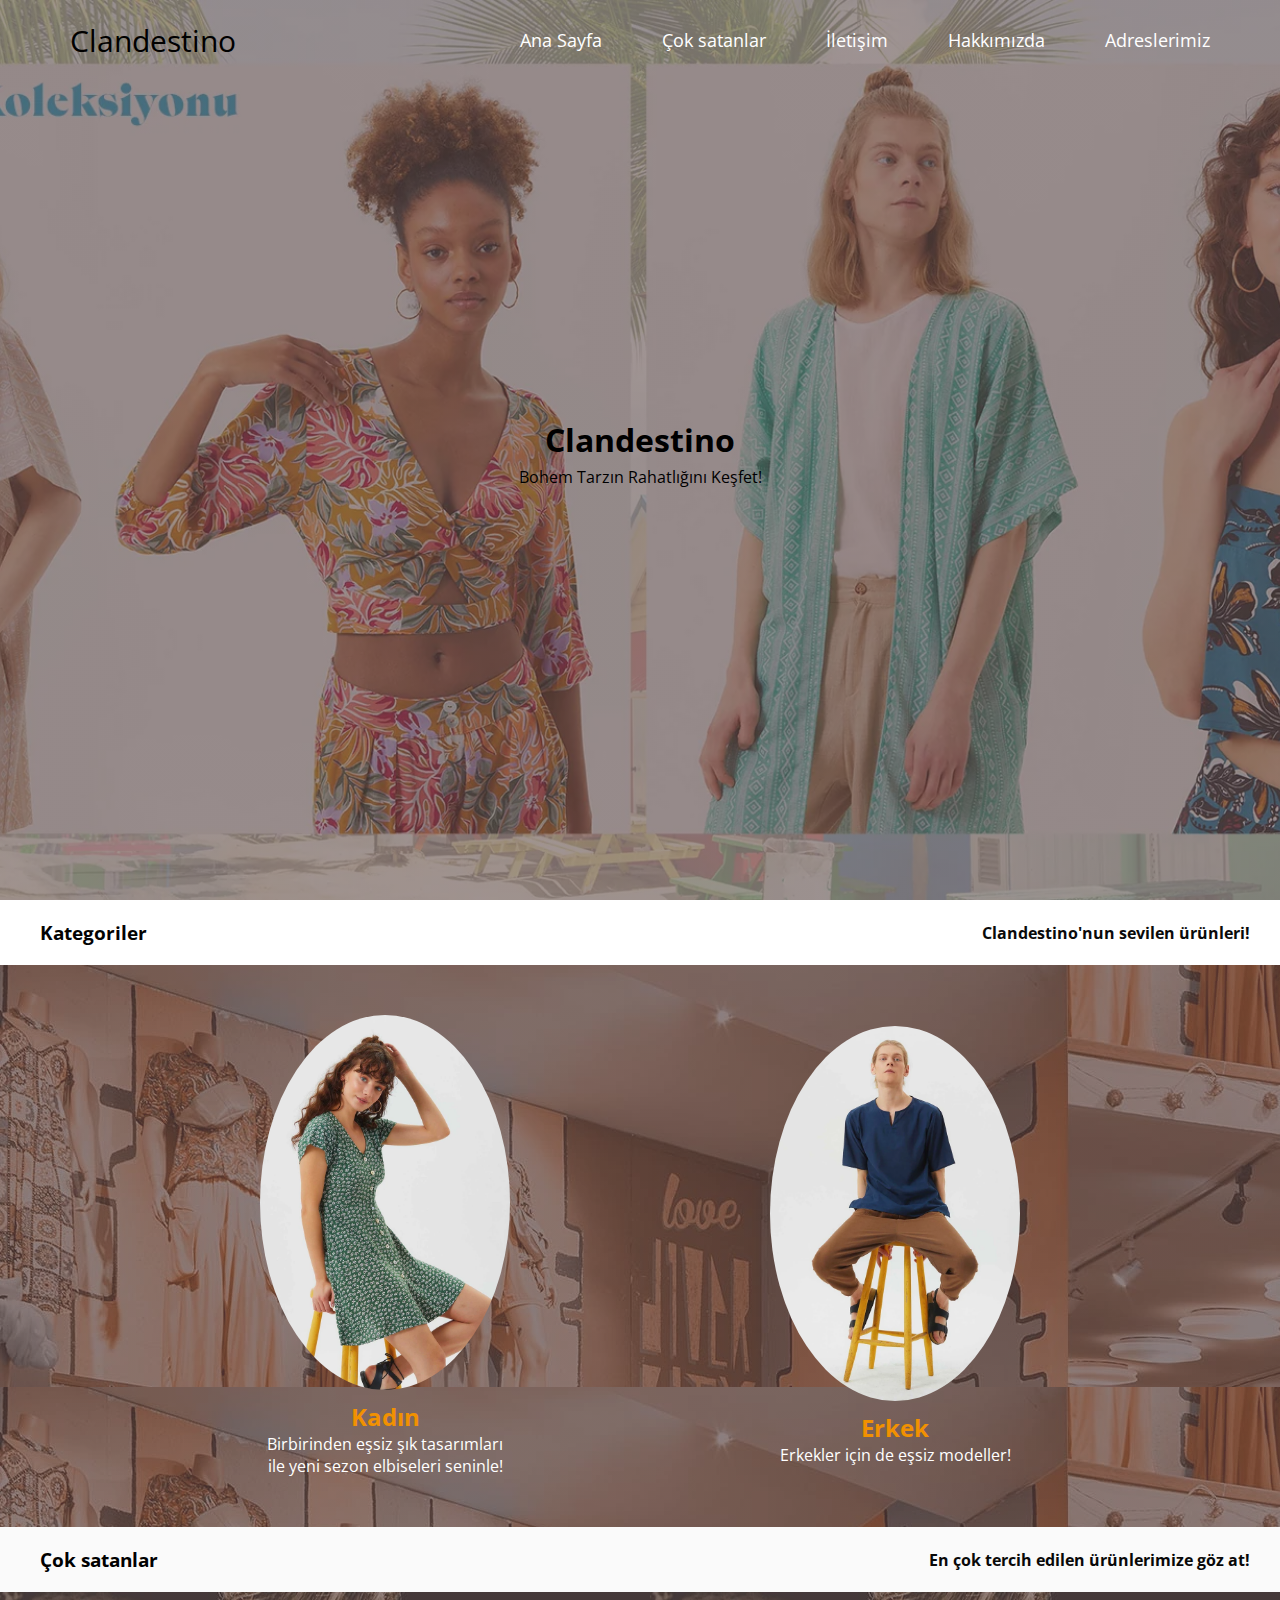
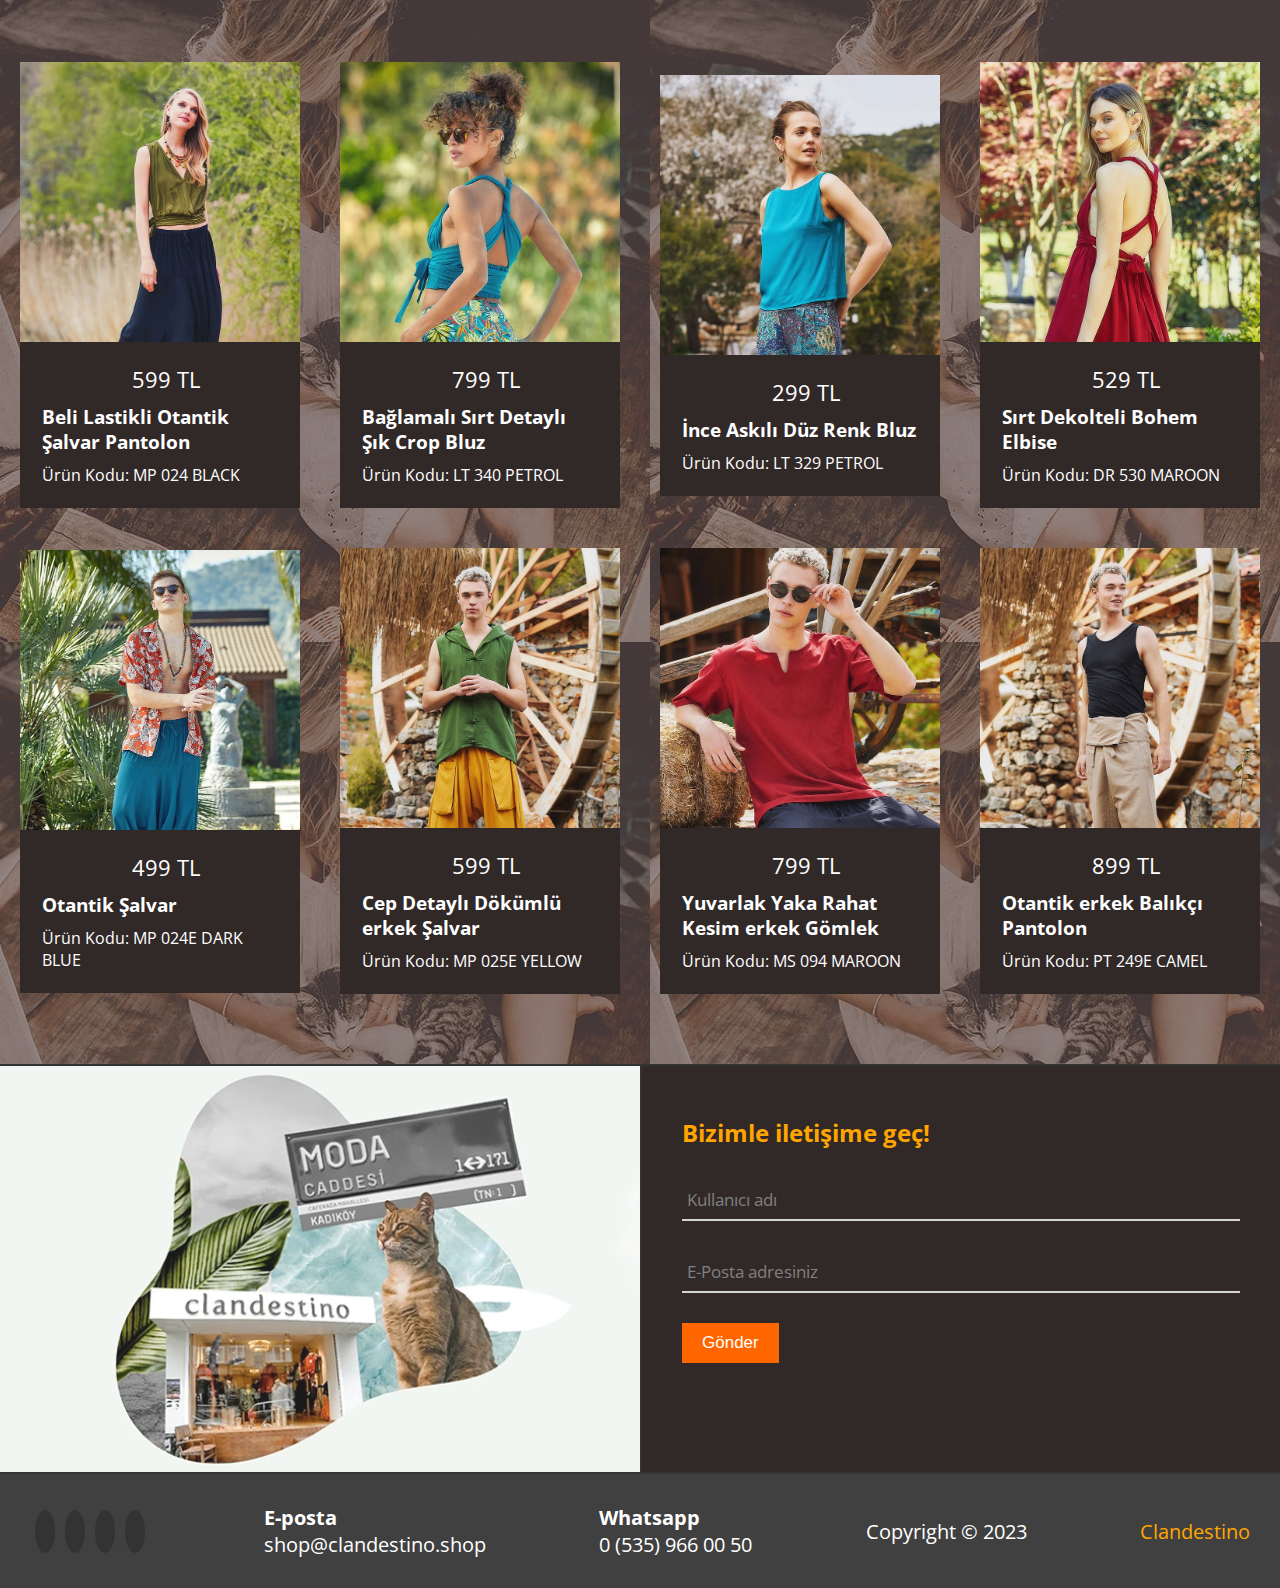
<file: index.html>
<!DOCTYPE html>
<html lang="en">

<head>
    <meta charset="UTF-8">
    <meta http-equiv="X-UA-Compatible" content="IE=edge">
    <meta name="viewport" content="width=device-width, initial-scale=1.0">
    <link rel="stylesheet" href="style.css">
    <link rel="stylesheet" href="https://cdnjs.cloudflare.com/ajax/libs/font-awesome/6.2.1/css/all.min.css"
        integrity="sha512-MV7K8+y+gLIBoVD59lQIYicR65iaqukzvf/nwasF0nqhPay5w/9lJmVM2hMDcnK1OnMGCdVK+iQrJ7lzPJQd1w=="
        crossorigin="anonymous" referrerpolicy="no-referrer" />
    <title>Clandestino</title>
</head>

<body>

    <header>
        <div class="logo">
            <a href="#"><span>Clandestino</span></a>
        </div>

        <nav  class="navbar"> 
            <ul>
                <li><a href="#">Ana Sayfa</a></li>
                <li><a href="#shop">Çok satanlar</a></li>
                <li><a href="#contact">İletişim</a></li>
                <li><a href="hakkimizda.html">Hakkımızda</a></li>
                <li><a href="adresler.html">Adreslerimiz</a></li>

            </ul>
        </nav>
    </header>

    <div class="content">
        <h2>Clandestino</h2>
        <p>Bohem Tarzın Rahatlığını Keşfet!</p>
    </div>

    <div class="menu" id="menu">
        <div class="menu-header">
            <h3>Kategoriler</h3>
            <h4>Clandestino'nun sevilen ürünleri!</h4>
        </div>
        <div class="menu-content">
            <div class="elbise">
                <div class="elbise-image">
                    <a href="kadin.html"><img src="img/elbise.webp" alt=""></a>
                </div>
                <div class="elbise-body">
                    <a href="kadin.html"><h2>Kadın</h2></a>
                    <label>Birbirinden eşsiz şık tasarımları ile yeni sezon elbiseleri seninle!</label>
                </div>
            </div>
            <div class="erkek">
                <div class="erkek-image">
                    <a href="erkek.html"><img src="img/foto9.png" alt=""></a>
                </div>
                <div class="erkek-body">
                    <a href="erkek.html"><h2>Erkek</h2></a>
                    <label>Erkekler için de eşsiz modeller!</label>
                </div>
            </div>
        </div>
    </div>


    <div class="shop" id="shop">
        <div class="shop-header">
            <h3>Çok satanlar</h3>
            <h4>En çok tercih edilen ürünlerimize göz at!</h4>
        </div>
        <div class="shop-box">
            <div class="item-1">
                <div class="card">
                    <div class="card-image">
                        <a href="MP024BLACK.html"><img src="img/foto1.png"></a>
                    </div>
                    <div class="card-body">
                        <i class="fa-solid fa-star"></i>
                        <i class="fa-solid fa-star"></i>
                        <i class="fa-solid fa-star"></i>
                        <i class="fa-solid fa-star"></i>
                        <i class="fa-solid fa-star-half"></i>
                        <label class="cash">599 TL</label>
                        <h3>Beli Lastikli Otantik Şalvar Pantolon</h3>
                        <label>Ürün Kodu: MP 024 BLACK</label>
                    </div>
                </div>
            </div>
            <div class="item-2">
                <div class="card">
                    <div class="card-image">
                        <a href="LT340PETROL.html"><img src="img/foto2.png"></a>
                    </div>
                    <div class="card-body">
                        <i class="fa-solid fa-star"></i>
                        <i class="fa-solid fa-star"></i>
                        <i class="fa-solid fa-star"></i>
                        <i class="fa-solid fa-star"></i>
                        <i class="fa-solid fa-star"></i>
                        <label class="cash">799 TL</label>
                        <h3>Bağlamalı Sırt Detaylı Şık Crop Bluz</h3>
                        <label>Ürün Kodu: LT 340 PETROL</label>
                    </div>
                </div>
            </div>
            <div class="item-3">
                <div class="card">
                    <div class="card-image">
                        <a href="LT329PETROL.html"><img src="img/foto3.png"></a>
                    </div>
                    <div class="card-body">
                        <i class="fa-solid fa-star"></i>
                        <i class="fa-solid fa-star"></i>
                        <i class="fa-solid fa-star"></i>
                        <i class="fa-solid fa-star"></i>
                        <i class="fa-solid fa-star-half"></i>
                        <label class="cash">299 TL</label>
                        <h3>İnce Askılı Düz Renk Bluz</h3>
                        <label>Ürün Kodu: LT 329 PETROL</label>
                    </div>
                </div>
            </div>
            <div class="item-4">
                <div class="card">
                    <div class="card-image">
                        <a href="DR530MAROON.html"><img src="img/foto4.png"></a>
                    </div>
                    <div class="card-body">
                        <i class="fa-solid fa-star"></i>
                        <i class="fa-solid fa-star"></i>
                        <i class="fa-solid fa-star"></i>
                        <i class="fa-solid fa-star"></i>
                        <i class="fa-solid fa-star"></i>
                        <label class="cash">529 TL</label>
                        <h3>Sırt Dekolteli Bohem Elbise</h3>
                        <label>Ürün Kodu: DR 530 MAROON</label>
                    </div>
                </div>
            </div>
            <div class="item-5">
                <div class="card">
                    <div class="card-image">
                        <a href="MP024EDB.html"><img src="img/foto5.png"></a>
                    </div>
                    <div class="card-body">
                        <i class="fa-solid fa-star"></i>
                        <i class="fa-solid fa-star"></i>
                        <i class="fa-solid fa-star"></i>
                        <i class="fa-solid fa-star"></i>
                        <i class="fa-solid fa-star-half"></i>
                        <label class="cash">499 TL</label>
                        <h3>Otantik Şalvar</h3>
                        <label>Ürün Kodu: MP 024E DARK BLUE</label>
                    </div>
                </div>
            </div>
            <div class="item-6">
                <div class="card">
                    <div class="card-image">
                        <a href="MP025EY.html"><img src="img/foto6.png"></a>
                    </div>
                    <div class="card-body">
                        <i class="fa-solid fa-star"></i>
                        <i class="fa-solid fa-star"></i>
                        <i class="fa-solid fa-star"></i>
                        <i class="fa-solid fa-star"></i>
                        <i class="fa-solid fa-star"></i>
                        <label class="cash">599 TL</label>
                        <h3>Cep Detaylı Dökümlü erkek Şalvar</h3>
                        <label>Ürün Kodu: MP 025E YELLOW</label>
                    </div>
                </div>
            </div>
            <div class="item-7">
                <div class="card">
                    <div class="card-image">
                        <a href="MS094MAROON.html"><img src="img/foto7.png"></a>
                    </div>
                    <div class="card-body">
                        <i class="fa-solid fa-star"></i>
                        <i class="fa-solid fa-star"></i>
                        <i class="fa-solid fa-star"></i>
                        <i class="fa-solid fa-star"></i>
                        <i class="fa-solid fa-star-half"></i>
                        <label class="cash">799 TL</label>
                        <h3>Yuvarlak Yaka Rahat Kesim erkek Gömlek</h3>
                        <label>Ürün Kodu: MS 094 MAROON</label>
                    </div>
                </div>
            </div>
            <div class="item-8">
                <div class="card">
                    <div class="card-image">
                        <a href="pt249cml.html"><img src="img/foto8.png"></a>
                    </div>
                    <div class="card-body">
                        <i class="fa-solid fa-star"></i>
                        <i class="fa-solid fa-star"></i>
                        <i class="fa-solid fa-star"></i>
                        <i class="fa-solid fa-star"></i>
                        <i class="fa-solid fa-star"></i>
                        <label class="cash">899 TL</label>
                        <h3>Otantik erkek Balıkçı Pantolon</h3>
                        <label>Ürün Kodu: PT 249E CAMEL</label>
                    </div>
                </div>
            </div>
        </div>
    </div>

    <div class="contact" id="contact">
        <div class="contact-box">
            <div class="contact-image">
                <img src="img/alttaraf.png">
            </div>
        </div>
        <div class="contact-box">
            <div class="contact-body">
                <form>
                    <h2>Bizimle iletişime geç!</h2>
                    <div class="form-content">
                        <input type="text" required>
                        <span></span>
                        <label>Kullanıcı adı</label>
                    </div>
                    <div class="form-content">
                        <input type="email" required>
                        <span></span>
                        <label>E-Posta adresiniz</label>
                    </div>
                    <button type="submit">Gönder</button>
                </form>
            </div>
        </div>
    </div>


    <div class="footer">
        <div class="footer-box">
            <div class="social-media">
                <a href="https://www.facebook.com/clandestinoistanbul"><i class="fa-brands fa-facebook"></i></a>
                <a href="https://www.instagram.com/clandestino_istanbul/"><i class="fa-brands fa-instagram"></i></a>
                <a href="https://tr.pinterest.com/clandestinoist/"><i class="fa-brands fa-pinterest"></i></a>
                <a href="https://www.youtube.com/@clandestinoistanbul5494"><i class="fa-brands fa-youtube"></i></a>
            </div>
            <div class="copyright">
                <h4>E-posta</h4>
               <p>shop@clandestino.shop</p>


            </div>
            <div class="copyright">
                <h4>Whatsapp</h4><i class="fa-brands fa-whatsapp"></i>
               <p>0 (535) 966 00 50</p>
            </div>
            <div class="copyright">
                <label>Copyright &copy; 2023</label>
            </div>
            <div class="brand">
                <label><span>Clandestino</span></label>
            </div>
        </div>
    </div>

</body>



</html>
</file>
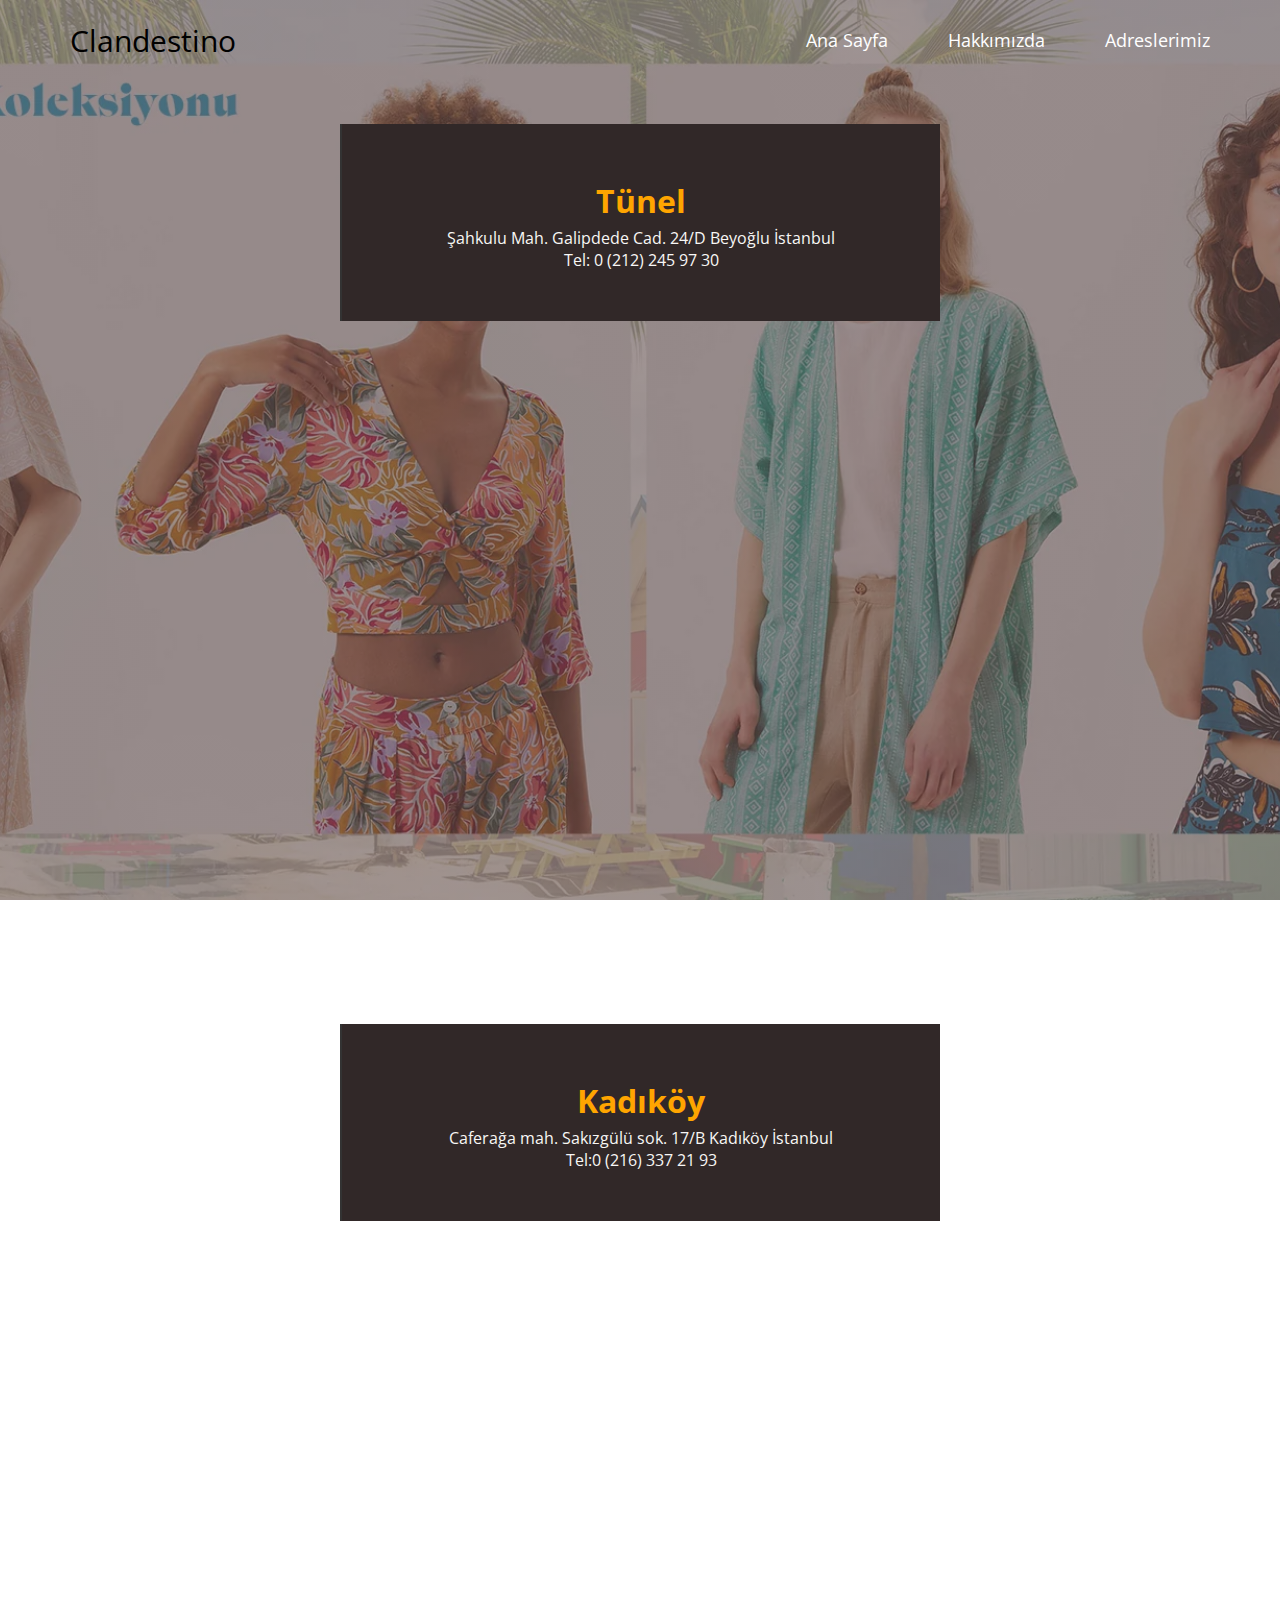
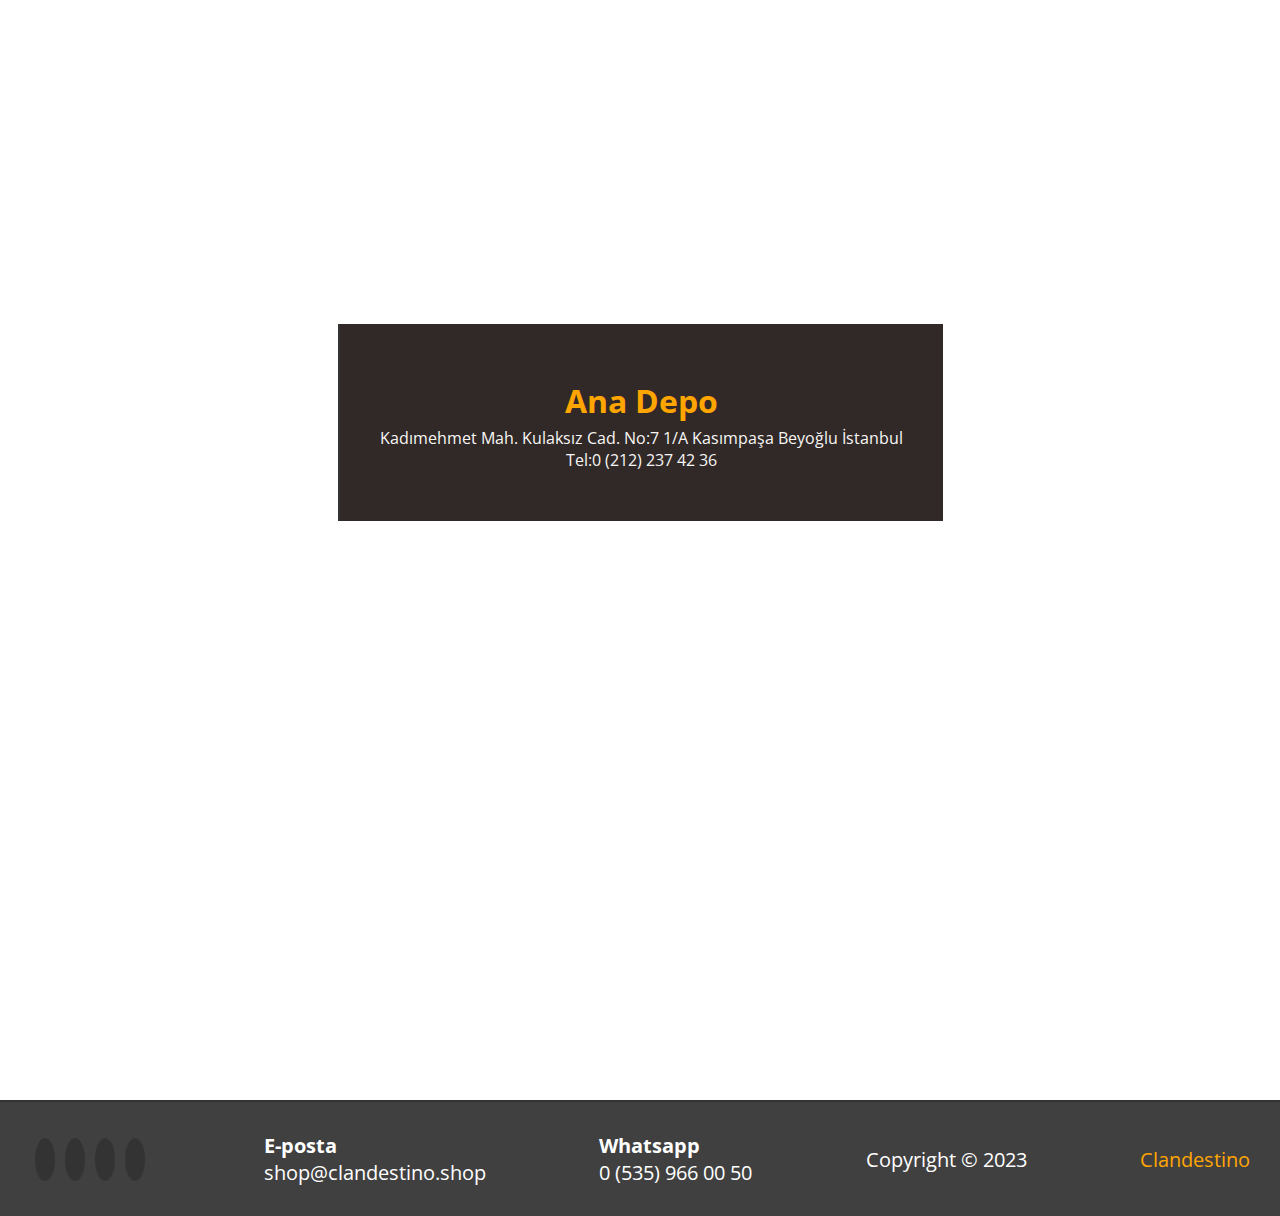
<file: adresler.html>
<!DOCTYPE html>
<html lang="en">

<head>
    <meta charset="UTF-8">
    <meta http-equiv="X-UA-Compatible" content="IE=edge">
    <meta name="viewport" content="width=device-width, initial-scale=1.0">
    <link rel="stylesheet" href="style.css">
    <link rel="stylesheet" href="https://cdnjs.cloudflare.com/ajax/libs/font-awesome/6.2.1/css/all.min.css"
        integrity="sha512-MV7K8+y+gLIBoVD59lQIYicR65iaqukzvf/nwasF0nqhPay5w/9lJmVM2hMDcnK1OnMGCdVK+iQrJ7lzPJQd1w=="
        crossorigin="anonymous" referrerpolicy="no-referrer" />
    <title>Clandestino</title>
</head>

<body>

    <header>
        <div class="logo">
            <a href="#"><span>Clandestino</span></a>
        </div>

        <nav  class="navbar"> 
            <ul>
                <li><a href="index.html">Ana Sayfa</a></li>
                <li><a href="hakkimizda.html">Hakkımızda</a></li>
                <li><a href="adresler.html">Adreslerimiz</a></li>
            </ul>
        </nav>
    </header>

    <div class="content"> 
        
        <div class="contact-box">
            <div class="contact-body">
                <form>
                    <h2>Tünel</h2>

                        <p>Şahkulu Mah. Galipdede Cad. 24/D Beyoğlu İstanbul</p>
                        <p>Tel: 0 (212) 245 97 30</p>
                    </div>
                </form>
                <iframe
          class="map"
          src="https://www.google.com/maps/embed?pb=!1m18!1m12!1m3!1d3009.899134806506!2d28.971699212140933!3d41.02746261812312!2m3!1f0!2f0!3f0!3m2!1i1024!2i768!4f13.1!3m3!1m2!1s0x14cab9e730d6aeb7%3A0x3f97ded55493ffbc!2sClandestino!5e0!3m2!1str!2str!4v1686087590408!5m2!1str!2str" width="600" height="450" style="border:0;" allowfullscreen="" loading="lazy" referrerpolicy="no-referrer-when-downgrade" width="400" height="300" style="border:0;" allowfullscreen="" loading="lazy" referrerpolicy="no-referrer-when-downgrade" width="600" height="450" style="border:0;" allowfullscreen="" loading="lazy" referrerpolicy="no-referrer-when-downgrade"
          loading="lazy"
          referrerpolicy="no-referrer-when-downgrade"
        ></iframe>
            </div>
        </div>
    </div>

    <div class="content"> 
        
        <div class="contact-box">
            <div class="contact-body">
                <form>
                    <h2>Kadıköy</h2>

                        <p>Caferağa mah. Sakızgülü sok. 17/B Kadıköy İstanbul</p>
                        <p>Tel:0 (216) 337 21 93</p>
                    </div>
                </form>
                <iframe
          class="map"
          src="https://www.google.com/maps/embed?pb=!1m18!1m12!1m3!1d3011.718796358409!2d29.02384601213956!3d40.98763802057536!2m3!1f0!2f0!3f0!3m2!1i1024!2i768!4f13.1!3m3!1m2!1s0x14cab866f023f9bb%3A0x7fa0a0779fcbf5a1!2zQ2xhbmRlc3Rpbm8gS2FkxLFrw7Z5!5e0!3m2!1str!2str!4v1686083707128!5m2!1str!2str" width="600" height="450" style="border:0;" allowfullscreen="" loading="lazy" referrerpolicy="no-referrer-when-downgrade" width="400" height="300" style="border:0;" allowfullscreen="" loading="lazy" referrerpolicy="no-referrer-when-downgrade"
          loading="lazy"
          referrerpolicy="no-referrer-when-downgrade"
        ></iframe>
            </div>
        </div>
    </div>

    <div class="content"> 
        
        <div class="contact-box">
            <div class="contact-body">
                <form>
                    <h2>Ana Depo</h2>

                        <p>Kadımehmet Mah. Kulaksız Cad. No:7 1/A Kasımpaşa Beyoğlu İstanbul</p>
                        <p>Tel:0 (212) 237 42 36</p>
                    </div>
                </form>
                <iframe
          class="map"
          src="https://www.google.com/maps/embed?pb=!1m18!1m12!1m3!1d3009.573045997178!2d28.960715454928813!3d41.03459594415961!2m3!1f0!2f0!3f0!3m2!1i1024!2i768!4f13.1!3m3!1m2!1s0x14cab9e2a474b19f%3A0x54ca5949acd9ecc5!2zS2FkxLEgTWVobWV0LCBLdWxha3PEsXogQ2QuIE5vOjcsIDM0NDQwIEJleW_En2x1L8Swc3RhbmJ1bA!5e0!3m2!1str!2str!4v1686087731493!5m2!1str!2str" width="600" height="450" style="border:0;" allowfullscreen="" loading="lazy" referrerpolicy="no-referrer-when-downgrade" width="400" height="300" style="border:0;" allowfullscreen="" loading="lazy" referrerpolicy="no-referrer-when-downgrade" width="600" height="450" style="border:0;" allowfullscreen="" loading="lazy" referrerpolicy="no-referrer-when-downgrade"
          loading="lazy"
          referrerpolicy="no-referrer-when-downgrade"
        ></iframe>
            </div>
        </div>
    </div>
    
    

    <div class="footer">
        <div class="footer-box">
            <div class="social-media">
                <a href="https://www.facebook.com/clandestinoistanbul"><i class="fa-brands fa-facebook"></i></a>
                <a href="https://www.instagram.com/clandestino_istanbul/"><i class="fa-brands fa-instagram"></i></a>
                <a href="https://tr.pinterest.com/clandestinoist/"><i class="fa-brands fa-pinterest"></i></a>
                <a href="https://www.youtube.com/@clandestinoistanbul5494"><i class="fa-brands fa-youtube"></i></a>
            </div>
            <div class="copyright">
                <h4>E-posta</h4>
               <p>shop@clandestino.shop</p>


            </div>
            <div class="copyright">
                <h4>Whatsapp</h4><i class="fa-brands fa-whatsapp"></i>
               <p>0 (535) 966 00 50</p>
            </div>
            <div class="copyright">
                <label>Copyright &copy; 2023</label>
            </div>
            <div class="brand">
                <label><span>Clandestino</span></label>
            </div>
        </div>
    </div>


</html>
</file>
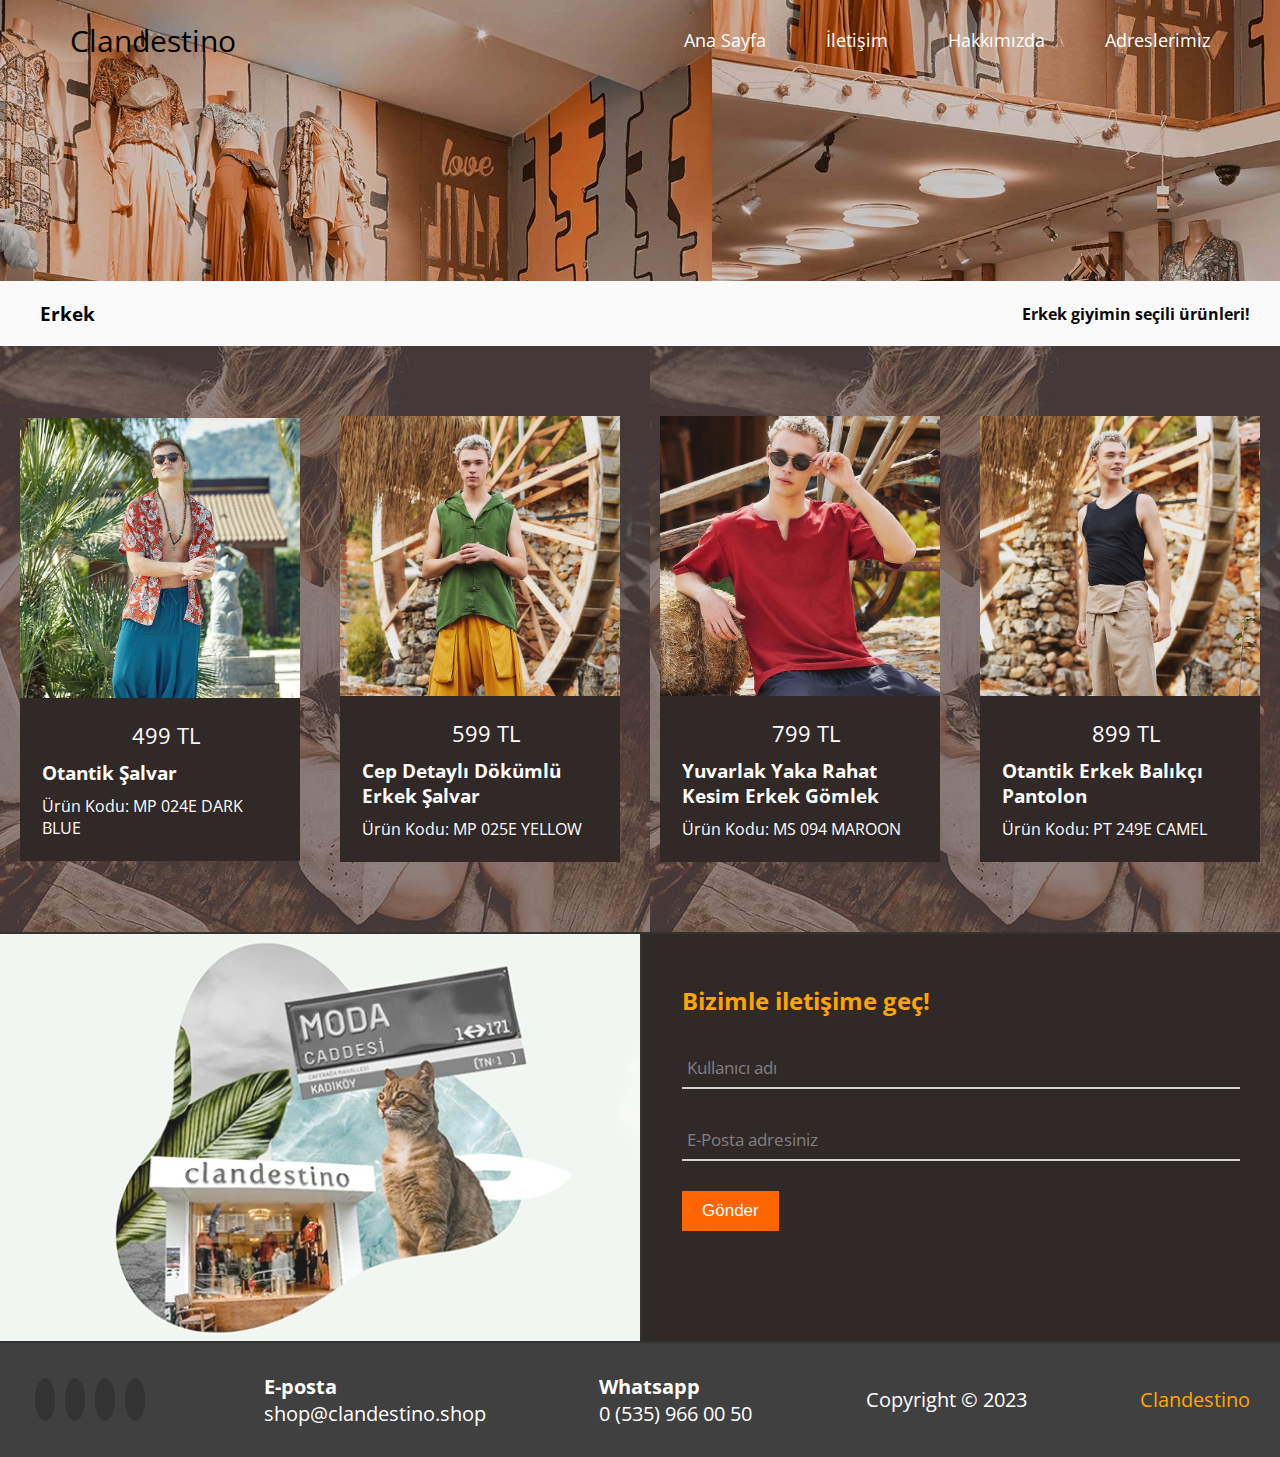
<file: erkek.html>
<!DOCTYPE html>
<html lang="en">

<head>
    <meta charset="UTF-8">
    <meta http-equiv="X-UA-Compatible" content="IE=edge">
    <meta name="viewport" content="width=device-width, initial-scale=1.0">
    <link rel="stylesheet" href="style.css">
    <link rel="stylesheet" href="https://cdnjs.cloudflare.com/ajax/libs/font-awesome/6.2.1/css/all.min.css"
        integrity="sha512-MV7K8+y+gLIBoVD59lQIYicR65iaqukzvf/nwasF0nqhPay5w/9lJmVM2hMDcnK1OnMGCdVK+iQrJ7lzPJQd1w=="
        crossorigin="anonymous" referrerpolicy="no-referrer" />
    <title>Clandestino</title>
</head>

<body>

    <header>
        <div class="logo">
            <a href="#"><span>Clandestino</span></a>
        </div>

        <nav  class="navbar"> 
            <ul>
                <li><a href="index.html">Ana Sayfa</a></li>
                <li><a href="#contact">İletişim</a></li>
                <li><a href="hakkimizda.html">Hakkımızda</a></li>
                <li><a href="adresler.html">Adreslerimiz</a></li>

            </ul>
        </nav>
    </header>
<div><img src="img/arkaplan2.webp" alt=""></div>

    <div class="shop" id="shop">
        <div class="shop-header">
            <h3>Erkek</h3>
            <h4>Erkek giyimin seçili ürünleri!</h4>
        </div>
        <div class="shop-box">
            <div class="item-5">
                <div class="card">
                    <div class="card-image">
                        <a href="MP024EDB.html"><img src="img/foto5.png"></a>
                    </div>
                    <div class="card-body">
                        <i class="fa-solid fa-star"></i>
                        <i class="fa-solid fa-star"></i>
                        <i class="fa-solid fa-star"></i>
                        <i class="fa-solid fa-star"></i>
                        <i class="fa-solid fa-star-half"></i>
                        <label class="cash">499 TL</label>
                        <h3>Otantik Şalvar</h3>
                        <label>Ürün Kodu: MP 024E DARK BLUE</label>
                    </div>
                </div>
            </div>
            <div class="item-6">
                <div class="card">
                    <div class="card-image">
                        <a href="MP025EY.html"><img src="img/foto6.png"></a>
                    </div>
                    <div class="card-body">
                        <i class="fa-solid fa-star"></i>
                        <i class="fa-solid fa-star"></i>
                        <i class="fa-solid fa-star"></i>
                        <i class="fa-solid fa-star"></i>
                        <i class="fa-solid fa-star"></i>
                        <label class="cash">599 TL</label>
                        <h3>Cep Detaylı Dökümlü Erkek Şalvar</h3>
                        <label>Ürün Kodu: MP 025E YELLOW</label>
                    </div>
                </div>
            </div>
            <div class="item-7">
                <div class="card">
                    <div class="card-image">
                        <a href="MS094MAROON.html"><img src="img/foto7.png"></a>
                    </div>
                    <div class="card-body">
                        <i class="fa-solid fa-star"></i>
                        <i class="fa-solid fa-star"></i>
                        <i class="fa-solid fa-star"></i>
                        <i class="fa-solid fa-star"></i>
                        <i class="fa-solid fa-star-half"></i>
                        <label class="cash">799 TL</label>
                        <h3>Yuvarlak Yaka Rahat Kesim Erkek Gömlek</h3>
                        <label>Ürün Kodu: MS 094 MAROON</label>
                    </div>
                </div>
            </div>
            <div class="item-8">
                <div class="card">
                    <div class="card-image">
                        <a href="pt249cml.html"><img src="img/foto8.png"></a>
                    </div>
                    <div class="card-body">
                        <i class="fa-solid fa-star"></i>
                        <i class="fa-solid fa-star"></i>
                        <i class="fa-solid fa-star"></i>
                        <i class="fa-solid fa-star"></i>
                        <i class="fa-solid fa-star"></i>
                        <label class="cash">899 TL</label>
                        <h3>Otantik Erkek Balıkçı Pantolon</h3>
                        <label>Ürün Kodu: PT 249E CAMEL</label>
                    </div>
                </div>
            </div>
        </div>
    </div>

    <div class="contact" id="contact">
        <div class="contact-box">
            <div class="contact-image">
                <img src="img/alttaraf.png">
            </div>
        </div>
        <div class="contact-box">
            <div class="contact-body">
                <form>
                    <h2>Bizimle iletişime geç!</h2>
                    <div class="form-content">
                        <input type="text" required>
                        <span></span>
                        <label>Kullanıcı adı</label>
                    </div>
                    <div class="form-content">
                        <input type="email" required>
                        <span></span>
                        <label>E-Posta adresiniz</label>
                    </div>
                    <button type="submit">Gönder</button>
                </form>
            </div>
        </div>
    </div>


    <div class="footer">
        <div class="footer-box">
            <div class="social-media">
                <a href="https://www.facebook.com/clandestinoistanbul"><i class="fa-brands fa-facebook"></i></a>
                <a href="https://www.instagram.com/clandestino_istanbul/"><i class="fa-brands fa-instagram"></i></a>
                <a href="https://tr.pinterest.com/clandestinoist/"><i class="fa-brands fa-pinterest"></i></a>
                <a href="https://www.youtube.com/@clandestinoistanbul5494"><i class="fa-brands fa-youtube"></i></a>
            </div>
            <div class="copyright">
                <h4>E-posta</h4>
               <p>shop@clandestino.shop</p>


            </div>
            <div class="copyright">
                <h4>Whatsapp</h4><i class="fa-brands fa-whatsapp"></i>
               <p>0 (535) 966 00 50</p>
            </div>
            <div class="copyright">
                <label>Copyright &copy; 2023</label>
            </div>
            <div class="brand">
                <label><span>Clandestino</span></label>
            </div>
        </div>
    </div>

</body>



</html>
</file>
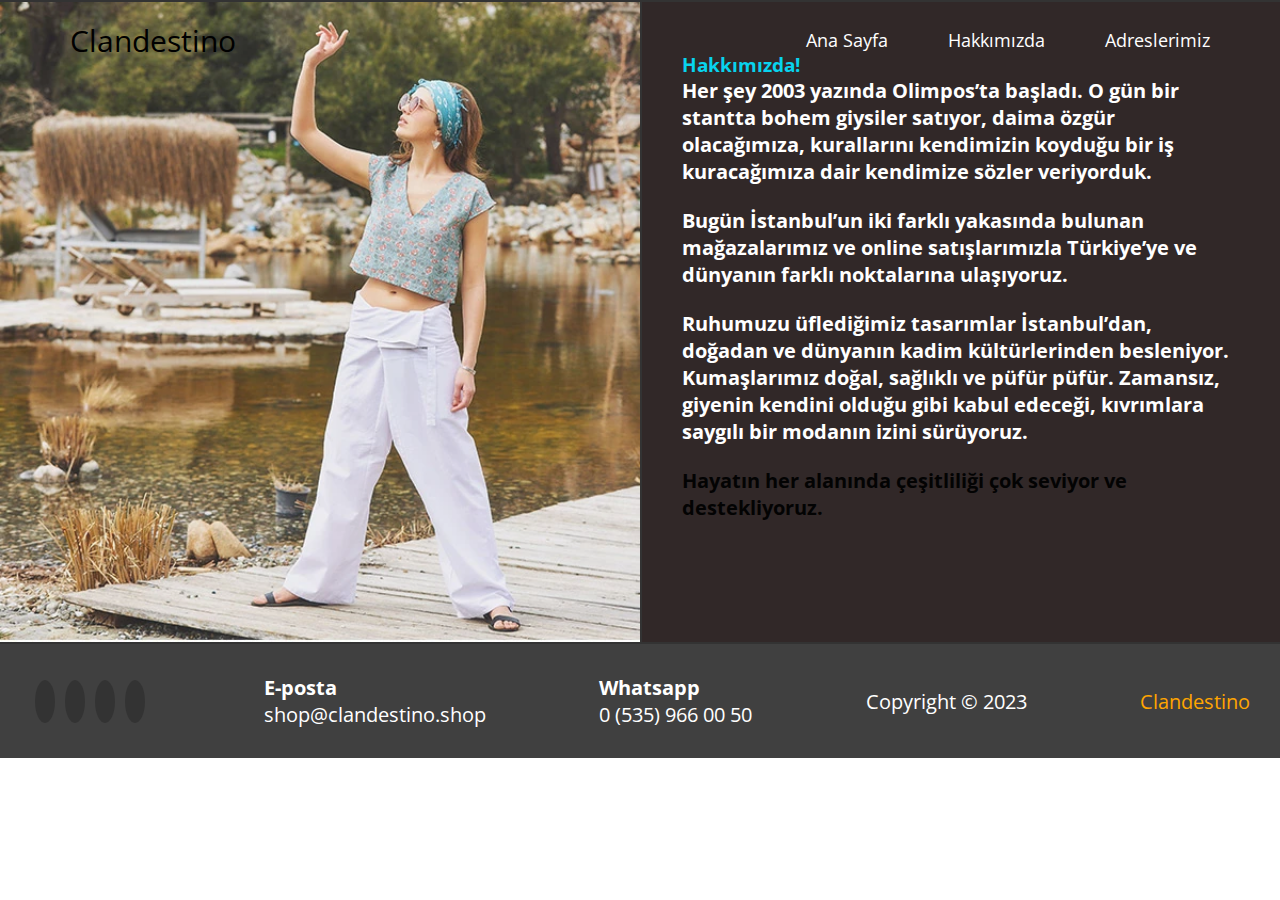
<file: hakkimizda.html>
<!DOCTYPE html>
<html lang="en">

<head>
    <meta charset="UTF-8">
    <meta http-equiv="X-UA-Compatible" content="IE=edge">
    <meta name="viewport" content="width=device-width, initial-scale=1.0">
    <link rel="stylesheet" href="style.css">
    <link rel="stylesheet" href="https://cdnjs.cloudflare.com/ajax/libs/font-awesome/6.2.1/css/all.min.css"
        integrity="sha512-MV7K8+y+gLIBoVD59lQIYicR65iaqukzvf/nwasF0nqhPay5w/9lJmVM2hMDcnK1OnMGCdVK+iQrJ7lzPJQd1w=="
        crossorigin="anonymous" referrerpolicy="no-referrer" />
    <title>Clandestino</title>
</head>

<body>

    <header>
        <div class="logo">
            <a href="#"><span>Clandestino</span></a>
        </div>

        <nav  class="navbar"> 
            <ul>
                <li><a href="index.html">Ana Sayfa</a></li>
                <li><a href="hakkimizda.html">Hakkımızda</a></li>
                <li><a href="adresler.html">Adreslerimiz</a></li>
            </ul>
        </nav>
    </header>
    

    <div class="contact" id="contact">
        <div class="contact-box">
            <div class="contact-image">
                <img src="img/hakkimizda.webp">
            </div>
        </div>
        <div class="contact-box">
            <div class="contact-body">
                <form>
                    <h3>Hakkımızda!</h3>

                        <h4>Her şey 2003 yazında Olimpos’ta başladı. O gün bir stantta bohem giysiler satıyor, daima özgür olacağımıza, kurallarını kendimizin koyduğu bir iş kuracağımıza dair kendimize sözler veriyorduk.</h4>
<br>
                        <h4>Bugün İstanbul’un iki farklı yakasında bulunan mağazalarımız ve online satışlarımızla Türkiye’ye ve dünyanın farklı noktalarına ulaşıyoruz.</h4>
<br>
                        <h4>Ruhumuzu üflediğimiz tasarımlar İstanbul’dan, doğadan ve dünyanın kadim kültürlerinden besleniyor. Kumaşlarımız doğal, sağlıklı ve püfür püfür. Zamansız, giyenin kendini olduğu gibi kabul edeceği, kıvrımlara saygılı bir modanın izini sürüyoruz.</h4>
<br>
                        <h5>Hayatın her alanında çeşitliliği çok seviyor ve destekliyoruz.</h5>
                    </div>
                </form>
            </div>
        </div>
    </div>

    <div class="footer">
        <div class="footer-box">
            <div class="social-media">
                <a href="https://www.facebook.com/clandestinoistanbul"><i class="fa-brands fa-facebook"></i></a>
                <a href="https://www.instagram.com/clandestino_istanbul/"><i class="fa-brands fa-instagram"></i></a>
                <a href="https://tr.pinterest.com/clandestinoist/"><i class="fa-brands fa-pinterest"></i></a>
                <a href="https://www.youtube.com/@clandestinoistanbul5494"><i class="fa-brands fa-youtube"></i></a>
            </div>
            <div class="copyright">
                <h4>E-posta</h4>
               <p>shop@clandestino.shop</p>


            </div>
            <div class="copyright">
                <h4>Whatsapp</h4><i class="fa-brands fa-whatsapp"></i>
               <p>0 (535) 966 00 50</p>
            </div>
            <div class="copyright">
                <label>Copyright &copy; 2023</label>
            </div>
            <div class="brand">
                <label><span>Clandestino</span></label>
            </div>
        </div>
    </div>


</html>
</file>
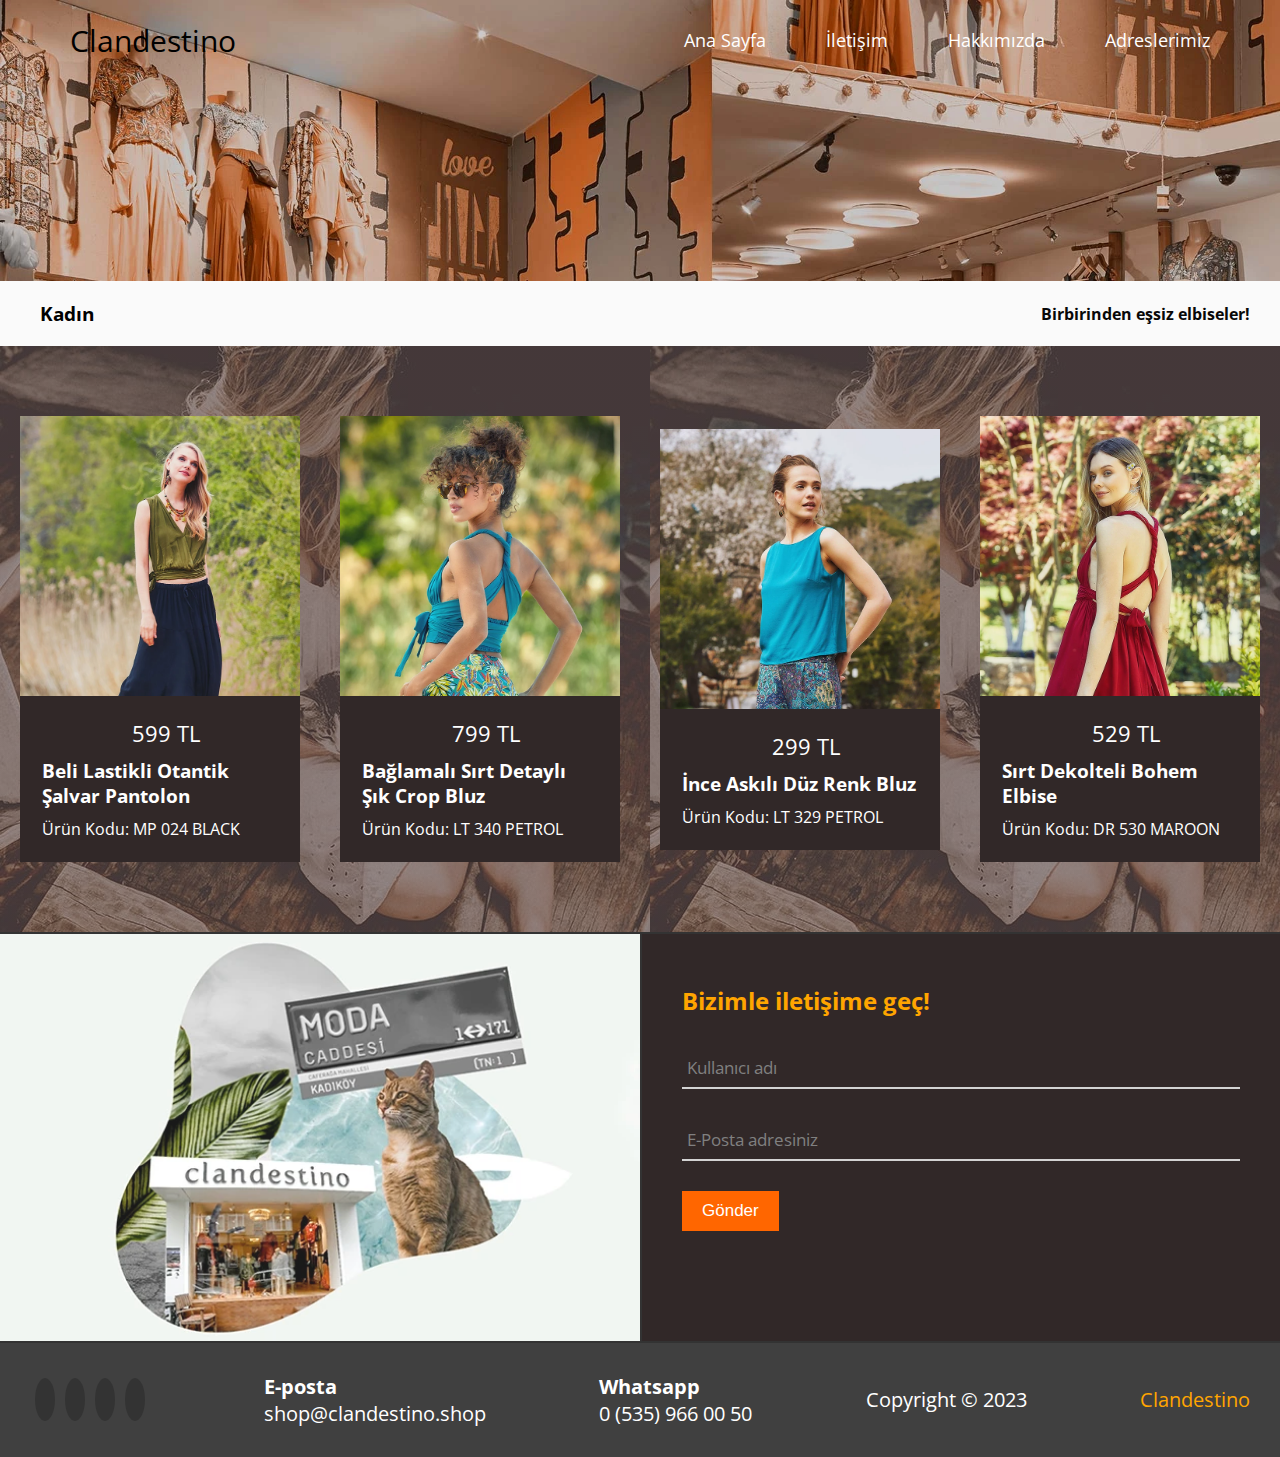
<file: kadin.html>
<!DOCTYPE html>
<html lang="en">

<head>
    <meta charset="UTF-8">
    <meta http-equiv="X-UA-Compatible" content="IE=edge">
    <meta name="viewport" content="width=device-width, initial-scale=1.0">
    <link rel="stylesheet" href="style.css">
    <link rel="stylesheet" href="https://cdnjs.cloudflare.com/ajax/libs/font-awesome/6.2.1/css/all.min.css"
        integrity="sha512-MV7K8+y+gLIBoVD59lQIYicR65iaqukzvf/nwasF0nqhPay5w/9lJmVM2hMDcnK1OnMGCdVK+iQrJ7lzPJQd1w=="
        crossorigin="anonymous" referrerpolicy="no-referrer" />
    <title>Clandestino</title>
</head>

<body>

    <header>
        <div class="logo">
            <a href="#"><span>Clandestino</span></a>
        </div>

        <nav  class="navbar"> 
            <ul>
                <li><a href="index.html">Ana Sayfa</a></li>
                <li><a href="#contact">İletişim</a></li>
                <li><a href="hakkimizda.html">Hakkımızda</a></li>
                <li><a href="adresler.html">Adreslerimiz</a></li>

            </ul>
        </nav>
    </header>
<div><img src="img/arkaplan2.webp" alt=""></div>

    <div class="shop" id="shop">
        <div class="shop-header">
            <h3>Kadın</h3>
            <h4>Birbirinden eşsiz elbiseler!</h4>
        </div>
        <div class="shop-box">
            <div class="item-1">
                <div class="card">
                    <div class="card-image">
                        <a href="MP024BLACK.html"><img src="img/foto1.png"></a>
                    </div>
                    <div class="card-body">
                        <i class="fa-solid fa-star"></i>
                        <i class="fa-solid fa-star"></i>
                        <i class="fa-solid fa-star"></i>
                        <i class="fa-solid fa-star"></i>
                        <i class="fa-solid fa-star-half"></i>
                        <label class="cash">599 TL</label>
                        <h3>Beli Lastikli Otantik Şalvar Pantolon</h3>
                        <label>Ürün Kodu: MP 024 BLACK</label>
                    </div>
                </div>
            </div>
            <div class="item-2">
                <div class="card">
                    <div class="card-image">
                        <a href="LT340PETROL.html"><img src="img/foto2.png"></a>
                    </div>
                    <div class="card-body">
                        <i class="fa-solid fa-star"></i>
                        <i class="fa-solid fa-star"></i>
                        <i class="fa-solid fa-star"></i>
                        <i class="fa-solid fa-star"></i>
                        <i class="fa-solid fa-star"></i>
                        <label class="cash">799 TL</label>
                        <h3>Bağlamalı Sırt Detaylı Şık Crop Bluz</h3>
                        <label>Ürün Kodu: LT 340 PETROL</label>
                    </div>
                </div>
            </div>
            <div class="item-3">
                <div class="card">
                    <div class="card-image">
                        <a href="LT329PETROL.html"><img src="img/foto3.png"></a>
                    </div>
                    <div class="card-body">
                        <i class="fa-solid fa-star"></i>
                        <i class="fa-solid fa-star"></i>
                        <i class="fa-solid fa-star"></i>
                        <i class="fa-solid fa-star"></i>
                        <i class="fa-solid fa-star-half"></i>
                        <label class="cash">299 TL</label>
                        <h3>İnce Askılı Düz Renk Bluz</h3>
                        <label>Ürün Kodu: LT 329 PETROL</label>
                    </div>
                </div>
            </div>
            <div class="item-4">
                <div class="card">
                    <div class="card-image">
                        <a href="DR530MAROON.html"><img src="img/foto4.png"></a>
                    </div>
                    <div class="card-body">
                        <i class="fa-solid fa-star"></i>
                        <i class="fa-solid fa-star"></i>
                        <i class="fa-solid fa-star"></i>
                        <i class="fa-solid fa-star"></i>
                        <i class="fa-solid fa-star"></i>
                        <label class="cash">529 TL</label>
                        <h3>Sırt Dekolteli Bohem Elbise</h3>
                        <label>Ürün Kodu: DR 530 MAROON</label>
                    </div>
                </div>
            </div>
        </div>
    </div>

    <div class="contact" id="contact">
        <div class="contact-box">
            <div class="contact-image">
                <img src="img/alttaraf.png">
            </div>
        </div>
        <div class="contact-box">
            <div class="contact-body">
                <form>
                    <h2>Bizimle iletişime geç!</h2>
                    <div class="form-content">
                        <input type="text" required>
                        <span></span>
                        <label>Kullanıcı adı</label>
                    </div>
                    <div class="form-content">
                        <input type="email" required>
                        <span></span>
                        <label>E-Posta adresiniz</label>
                    </div>
                    <button type="submit">Gönder</button>
                </form>
            </div>
        </div>
    </div>


    <div class="footer">
        <div class="footer-box">
            <div class="social-media">
                <a href="https://www.facebook.com/clandestinoistanbul"><i class="fa-brands fa-facebook"></i></a>
                <a href="https://www.instagram.com/clandestino_istanbul/"><i class="fa-brands fa-instagram"></i></a>
                <a href="https://tr.pinterest.com/clandestinoist/"><i class="fa-brands fa-pinterest"></i></a>
                <a href="https://www.youtube.com/@clandestinoistanbul5494"><i class="fa-brands fa-youtube"></i></a>
            </div>
            <div class="copyright">
                <h4>E-posta</h4>
               <p>shop@clandestino.shop</p>


            </div>
            <div class="copyright">
                <h4>Whatsapp</h4><i class="fa-brands fa-whatsapp"></i>
               <p>0 (535) 966 00 50</p>
            </div>
            <div class="copyright">
                <label>Copyright &copy; 2023</label>
            </div>
            <div class="brand">
                <label><span>Clandestino</span></label>
            </div>
        </div>
    </div>

</body>



</html>
</file>
<file: style.css>
@import url('https://fonts.googleapis.com/css2?family=Open+Sans:wght@300&display=swap');

* {
    margin: 0;
    padding: 0;
    box-sizing: border-box;
    text-decoration: none;
    list-style: none;
}

html {
    font-family: 'Open Sans', sans-serif;
    scroll-behavior: smooth;
}

img {
    width: 100%;
}

header {
    display: flex;
    align-items: center;
    justify-content: space-between;
    padding: 40px;
    width: 100%;
    height: 70px;
    position: absolute;
    z-index: 1;
}

header .logo a {
    font-size: 30px;
    color: white;
    padding: 15px 30px;
}

header .logo a span {
    color: rgb(0, 0, 0);
}

header nav ul {
    display: flex;
}

header nav ul li a {
    margin: 5px 20px;
    font-size: 18px;
    color: white;
    padding: 10px 10px;
}

header nav ul li a:hover {
    border-bottom: 2px solid white;
}

/* Content */

.content {
    display: flex;
    flex-direction: column;
    align-items: center;
    justify-content: center;
    text-align: center;
    position: relative;
    min-height: 100vh;
    width: 100%;
    background-image: linear-gradient(to bottom right, rgba(96, 76, 76, .6), rgba(96, 76, 76, .6)), url("img/arkaplan.png");
    background-position: center bottom;
    background-repeat: no-repeat;
    background-size: cover;
    background-attachment: fixed;
}

.content h2 {
    font-size: 32px;
    padding: 5px;
    color: rgb(0, 0, 0);
}



/* Menu */

.menu {
    background-color: #ffffff;
    width: 100%;
}

.menu .menu-header {
    display: flex;
    padding: 10px;
    align-items: center;
    justify-content: space-between;
}

.menu-header h3 {
    color: rgb(3, 3, 3);
    padding: 10px 30px;
}

.menu-header h4 {
    color: rgb(10, 10, 10);
    padding: 10px 20px;
}

.menu .menu-content {
    display: flex;
    align-items: center;
    justify-content: space-evenly;
    padding: 50px 0;
    flex-wrap: wrap;
    background-image: linear-gradient(to bottom right, rgba(96, 76, 76, .6), rgba(96, 76, 76, .6)), url("img/arkaplan2.webp");
}

.menu .menu-content .elbise,
.bluz,
.erkek {
    width: 250px;
}

.menu .menu-content .elbise .elbise-image img {
    border-radius: 50%;
}

.menu .menu-content .bluz .bluz-image img {
    border-radius: 50%;
}

.menu .menu-content .erkek .erkek-image img {
    border-radius: 50%;
}

.menu .menu-content .elbise-body,
.bluz-body,
.erkek-body {
    text-align: center;
    margin-top: 10px;
}

.menu .menu-content .elbise-body h2,
.bluz-body h2,
.erkek-body h2 {
    color: rgb(241, 145, 1);
}

.menu .menu-content .elbise-body label,
.bluz-body label,
.erkek-body label {
    margin-top: 10px;
    color: white;
}



/* Shop */

.shop {
    background-color: #fafafa;
    width: 100%;
}

.shop .shop-header {
    display: flex;
    padding: 10px;
    align-items: center;
    justify-content: space-between;
}

.shop-header h3 {
    color: rgb(0, 0, 0);
    padding: 10px 30px;
}

.shop-header h4 {
    color: rgb(8, 8, 8);
    padding: 10px 20px;
}

.shop-box {
    display: flex;
    align-items: center;
    justify-content: space-evenly;
    background-image: linear-gradient(to bottom right, rgba(96, 76, 76, .6), rgba(96, 76, 76, .6)), url("img/yaz.webp");

    padding: 50px 0;
    flex-wrap: wrap;
}

.shop-box .card {
    width: 280px;
    margin: 20px;
}

.shop-box .card-image {
    width: 100%;
    height: 280px;
    overflow: hidden;
}

.shop-box .card-image img:hover {
    transform: scale(1.1);
    transition: transform .4s ease-in-out;
}

.shop-box .card-body {
    padding: 20px;
    color: white;
    border: 2px solid #312828;
    background-color: #312828;
}

.shop-box .card-body h3 {
    padding: 10px 0;
}

.shop-box .card-body i {
    color: yellow;
    font-size: 10px;
    position: relative;
    bottom: 5px;
}

.shop-box .card-body .cash {
    font-size: 22px;
    margin-left: 90px;
}


/* Contact */

.contact {
    display: flex;
    flex-wrap: wrap;
    width: 100%;
    border-top: 2px solid #333333;
}

.contact .contact-box {
    flex: 1;
}

.contact .contact-box .contact-image,
.contact .contact-box .contact-body {
    height: 100%;
}

.contact img {
    width: 100%;
    height: 100%;
}

.contact-image img {
    opacity: .9;
}

.contact-body {
    background-color: #312828;
    height: 100%;
    border-left: 2px solid #333333;
}

.contact-body form {
    padding: 50px 40px;
    box-sizing: border-box;
}

.contact-body h2 {
    color: orange;
}

.contact-body h3 {
    color: rgb(8, 211, 238);
}

.contact-body p {
    color: rgb(248, 247, 245);
}

.contact-body h4 {
    font-size: 20px;
    color: white;
}

.contact-body h5 {
    font-size: 20px;
    color: rgb(3, 3, 3);
}

.row .map {
    flex: 1 1 45rem;
    width: 100%;
    object-fit: cover;
  }

form .form-content {
    position: relative;
    margin: 30px 0;
    border-bottom: 2px solid lightgray;
}

form .form-content input {
    width: 100%;
    height: 40px;
    padding: 0 5px;
    font-size: 17px;
    border: none;
    background: none;
    outline: none;
    color: white;
}

form .form-content label {
    position: absolute;
    top: 50%;
    left: 5px;
    color: gray;
    transform: translateY(-50%);
    font-size: 17px;
    transition: .5s;
    pointer-events: none;
}

form .form-content span::before {
    content: '';
    position: absolute;
    top: 40px;
    left: 0;
    width: 0%;
    height: 2px;
    background: orange;
    transform: .4s;
}

form .form-content input:focus~label,
form .form-content input:valid~label {
    top: -5px;
    color: orange;
}

form .form-content input:focus~span::before,
form .form-content input:valid~span::before {
    width: 100%;
}

.contact-body form button {
    padding: 10px 20px;
    font-size: 17px;
    border: none;
    background-color: #ff6600;
    color: white;
    border: 5px;
    cursor: pointer;
    transition: all .4s ease-in;
}

.contact-body form button:hover {
    background-color: #ff6681;
}


/* Footer */


.footer {
    background-color: #404040;
    border-top: 2px solid #333333;
}

.footer .footer-box {
    padding: 30px;
    display: flex;
    align-items: center;
    justify-content: space-between;
}

.footer .footer-box .social-media a {
    color: white;
    background-color: #333333;
    border-radius: 50%;
    font-size: 17px;
    padding: 10px;
    margin: 5px;
}

.footer .footer-box .social-media a:hover {
    opacity: .7;
    transition: .5s all ease-in-out;
}

.footer .footer-box .copyright {
    color: white;
    font-size: 20px;
}

.footer .footer-box .brand {
    color: white;
    font-size: 20px;
}

.footer .footer-box .brand span {
    color: orange;
}

/* Responsive */

@media(max-width: 992px) {

    /* Header */

    header {
        flex-direction: column;
        height: 150px;
        background: linear-gradient(rgba(0, 0, 0, .2), rgba(0, 0, 0, .2));
    }

    .menu-header .logo a {
        font-size: 25px;
    }

    header nav ul li a {
        font-size: 16px;
        flex-direction: column;
        display: inline-block;
        margin-top: 10px;
    }

    header nav {
        display: flex;
        flex-direction: column;
    }

    .content h2 {
        font-size: 28px;
    }

    .content p {
        font-size: 18px;
    }
}


@media(max-width: 950px) {
    .contact .contact-box {
        flex: 100%;
    }
}

@media(max-width: 800px) {

    .menu .menu-content .elbise,
    .bluz,
    .erkek {
        margin: 20px;
    }
}

@media(max-width: 700px) {
    .footer .footer-box .social-media a {
        color: white;
        background-color: #333333;
        border-radius: 50%;
        font-size: 16px;
        padding: 5px;
    }

    .footer .footer-box .copyright {
        color: white;
        font-size: 15px;
    }

    .footer .footer-box .brand {
        color: white;
        font-size: 18px;
    }
}

@media(max-width: 500px) {

    /* header */

    header {
        height: 130px;
    }

    header .logo a {
        font-size: 23px;
    }

    header nav ul li a {
        font-size: 13px;
        flex-direction: column;
        display: inline-block;
        margin-top: 10px;
    }

    header nav {
        display: flex;
        flex-direction: column;
    }


    /* Content */

    .content h2 {
        font-size: 23px;
    }

    .content p {
        font-size: 16px;
    }


    /* footer */

    .footer .footer-box {
        flex-direction: column;
    }

    .footer .footer-box .social-media a {
        color: white;
        background-color: #333333;
        border-radius: 50%;
        font-size: 16px;
        padding: 10px;
        margin-top: 10px;
        display: inline-block;
    }

    .footer .footer-box .copyright {
        color: white;
        font-size: 15px;
        margin-top: 10px;
    }

    .footer .footer-box .brand {
        color: white;
        font-size: 18px;
        margin-top: 10px;
    }

}


@media(max-width: 410px) {

    /* header */

    header {
        height: 120px;
    }

    header .logo a {
        font-size: 20px;
        color: white;
        padding: 15px 30px;
    }

    header nav ul li a {
        font-size: 12px;
        flex-direction: column;
        display: inline-block;
        margin-top: 10px;
        color: white;
        padding: 5px 5px;
    }

    header nav {
        display: flex;
        flex-direction: column;
    }

    /* content */

    .content h2 {
        font-size: 20px;
    }

    .content p {
        font-size: 13px;
    }

    .alt p {
        font-size: 13px;
        color: white;
    }

}
.cardx-wrapper{
    max-width: 1100px;
    margin: 0 auto;
}
img{
    width: 100%;
    display: block;
}
.img-display{
    overflow: hidden;
}
.img-showcase{
    display: flex;
    width: 100%;
    transition: all 0.5s ease;
}
.img-showcase img{
    min-width: 100%;
}
.img-select{
    display: flex;
}
.img-item{
    margin: 0.3rem;
}
.img-item:nth-child(1),
.img-item:nth-child(2),
.img-item:nth-child(3){
    margin-right: 0;
}
.img-item:hover{
    opacity: 0.8;
}
.product-content{
    padding: 2rem 1rem;
}
.product-title{
    font-size: 3rem;
    text-transform: capitalize;
    font-weight: 700;
    position: relative;
    color: #12263a;
    margin: 1rem 0;
}
.product-title::after{
    content: "";
    position: absolute;
    left: 0;
    bottom: 0;
    height: 4px;
    width: 80px;
    background: #12263a;
}
.product-link{
    text-decoration: none;
    text-transform: uppercase;
    font-weight: 400;
    font-size: 0.9rem;
    display: inline-block;
    margin-bottom: 0.5rem;
    background: #256eff;
    color: #fff;
    padding: 0 0.3rem;
    transition: all 0.5s ease;
}
.product-link:hover{
    opacity: 0.9;
}
.product-rating{
    color: #ffc107;
}
.product-rating span{
    font-weight: 600;
    color: #252525;
}
.product-price{
    margin: 1rem 0;
    font-size: 1rem;
    font-weight: 700;
}
.product-price span{
    font-weight: 400;
}
.last-price span{
    color: #f64749;
    text-decoration: line-through;
}
.new-price span{
    color: #256eff;
}
.product-detail h2{
    text-transform: capitalize;
    color: #12263a;
    padding-bottom: 0.6rem;
}
.product-detail p{
    font-size: 0.9rem;
    padding: 0.3rem;
    opacity: 0.8;
}
.product-detail ul{
    margin: 1rem 0;
    font-size: 0.9rem;
}
.product-detail ul li{
    margin: 0;
    list-style: none;
    background: url(shoes_images/checked.png) left center no-repeat;
    background-size: 18px;
    padding-left: 1.7rem;
    margin: 0.4rem 0;
    font-weight: 600;
    opacity: 0.9;
}
.product-detail ul li span{
    font-weight: 400;
}
.purchase-info{
    margin: 1.5rem 0;
}
.purchase-info input,
.purchase-info .btn{
    border: 1.5px solid #ddd;
    border-radius: 25px;
    text-align: center;
    padding: 0.45rem 0.8rem;
    outline: 0;
    margin-right: 0.2rem;
    margin-bottom: 1rem;
}
.purchase-info input{
    width: 60px;
}
.purchase-info .btn{
    cursor: pointer;
    color: #fff;
}
.purchase-info .btn:first-of-type{
    background: #256eff;
}
.purchase-info .btn:last-of-type{
    background: #f64749;
}
.purchase-info .btn:hover{
    opacity: 0.9;
}
.social-links{
    display: flex;
    align-items: center;
}
.social-links a{
    display: flex;
    align-items: center;
    justify-content: center;
    width: 32px;
    height: 32px;
    color: #000;
    border: 1px solid #000;
    margin: 0 0.2rem;
    border-radius: 50%;
    text-decoration: none;
    font-size: 0.8rem;
    transition: all 0.5s ease;
}
.social-links a:hover{
    background: #000;
    border-color: transparent;
    color: #fff;
}

@media screen and (min-width: 992px){
    .cardx{
        display: grid;
        grid-template-columns: repeat(2, 1fr);
        grid-gap: 1.5rem;
    }
    .cardx-wrapper{
        height: 100vh;
        display: flex;
        justify-content: center;
        align-items: center;
    }
    .product-imgs{
        display: flex;
        flex-direction: column;
        justify-content: center;
    }
    .product-content{
        padding-top: 0;
    }
}
</file>
